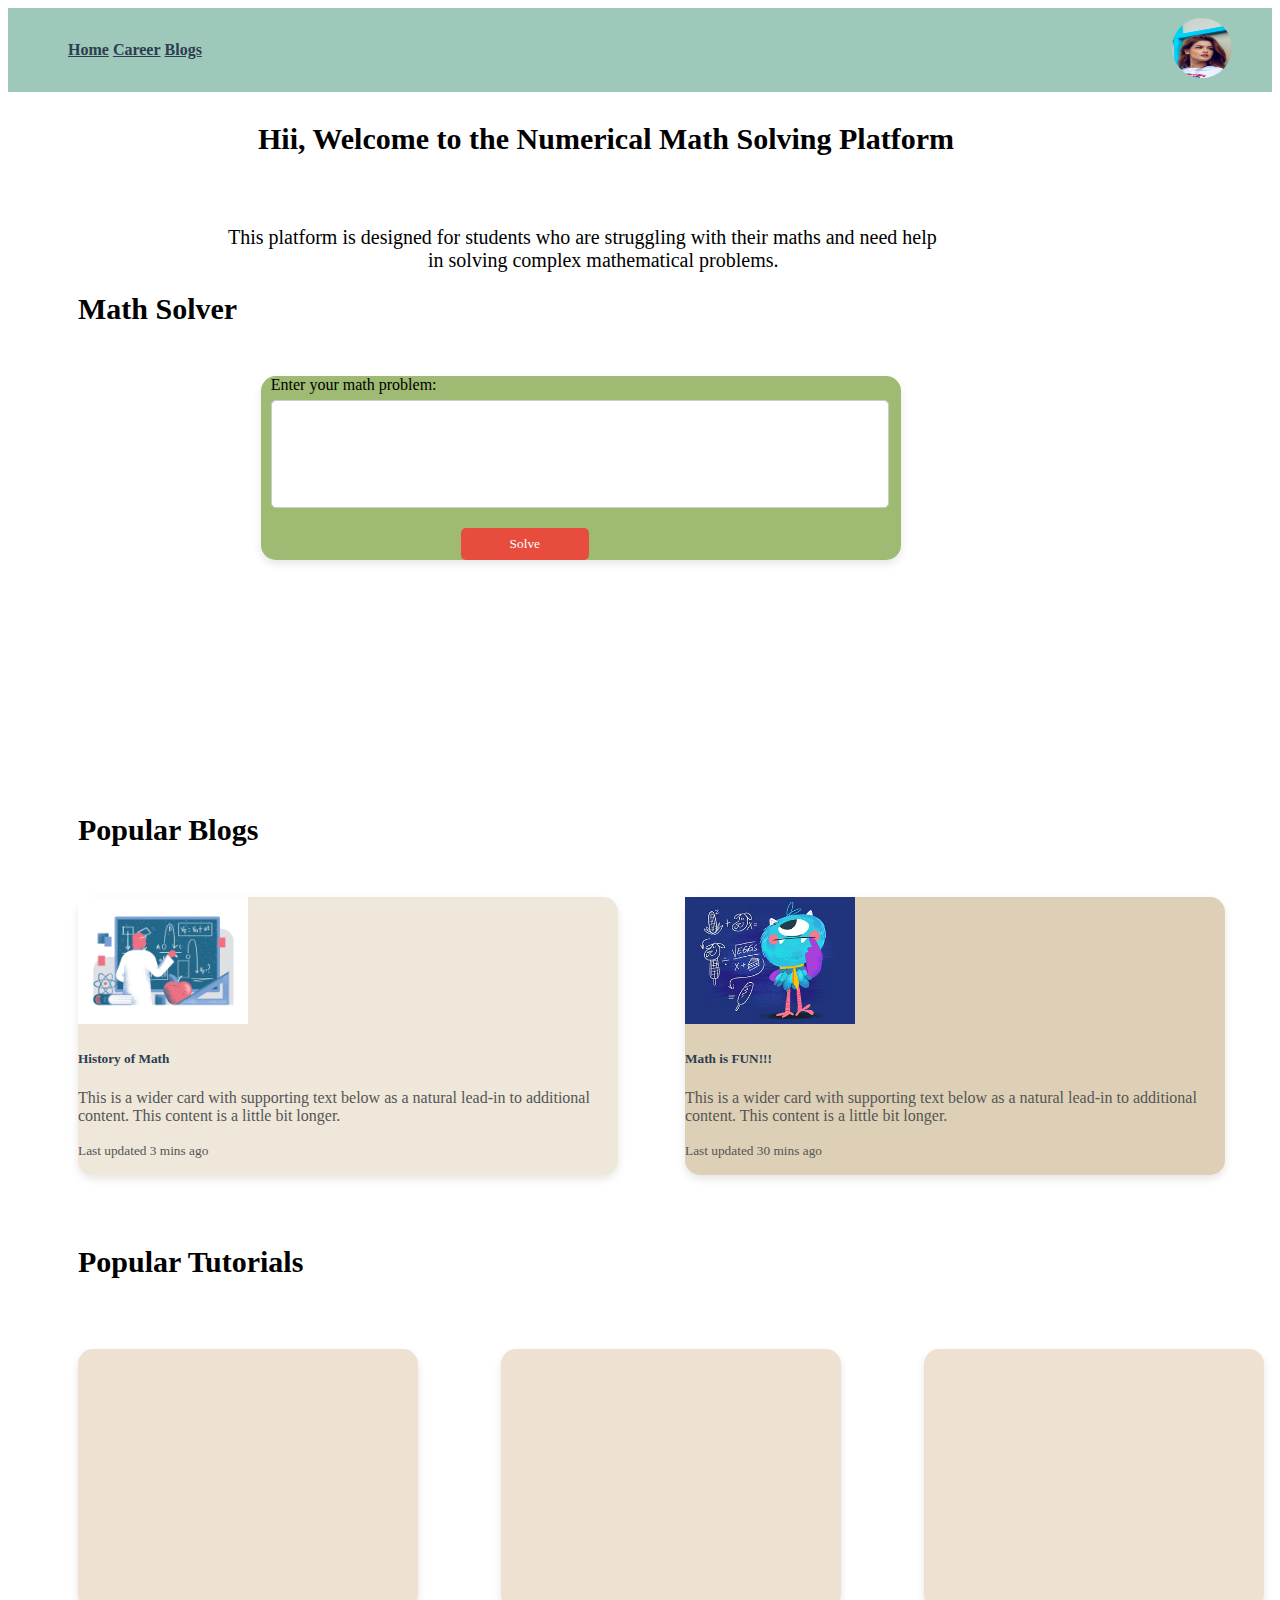
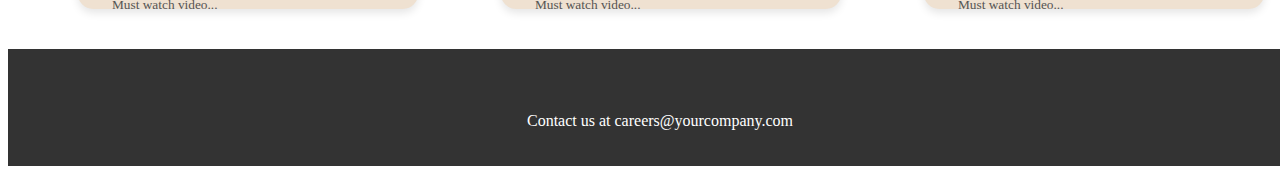
<file: index.html>
<!DOCTYPE html>
<html lang="en">
<head>
    <meta charset="UTF-8">
    <meta name="viewport" content="width=device-width, initial-scale=1.0">
    <link href="https://cdn.jsdelivr.net/npm/bootstrap@5.3.2/dist/css/bootstrap.min.css" rel="stylesheet" integrity="sha384-T3c6CoIi6uLrA9TneNEoa7RxnatzjcDSCmG1MXxSR1GAsXEV/Dwwykc2MPK8M2HN" crossorigin="anonymous">
    <link rel="stylesheet" href="https://cdnjs.cloudflare.com/ajax/libs/font-awesome/6.5.1/css/all.min.css" integrity="sha512-DTOQO9RWCH3ppGqcWaEA1BIZOC6xxalwEsw9c2QQeAIftl+Vegovlnee1c9QX4TctnWMn13TZye+giMm8e2LwA==" crossorigin="anonymous" referrerpolicy="no-referrer" />
    <link rel="stylesheet" href="css/index.css">
    <title>Math Solving Platform</title>
</head>
<body>
    <div class="navbar">
        <nav class="nav" style="margin-left: 40px;">
            <a class="nav-link active" aria-current="page" href="#">Home</a>
            <a class="nav-link" href="career.html">Career</a>
            <a class="nav-link" href="blog.html">Blogs</a>
          </nav>
    <div class="dropdown">
        <img class="dropbtn" src="images/cutiemodel.jpg" alt="Avatar" width="60" height="60">
        <div class="dropdown-content">
          <a href="settings.html">Settings</a>
          <a href="login.html">Login</a>
          <a href="registration.html">SignIn</a>
        </div>
      </div>
    </div>
    <section class="top">
        <h6>Hii, Welcome to the Numerical Math Solving Platform</h6>
        <p>This platform is designed for students who are struggling with their maths and need help <br> <span>in solving complex mathematical problems.</span></p>
    </section>
    <h5 style="font-size: 30px;margin-left: 70px;margin-top: 20px;">Math Solver</h5>
 <section class="card mb-3" style="max-width: 640px; margin: 20%; margin-top: 20px;background-color: #9FBB73;">
    <div id="inputSection">
        <label for="problem" style="margin-left: 10px;margin-top: 15px;font-family: cursive;">Enter your math problem:</label>
        <input type="text" id="problem" name="problem" style="margin-left: 10px;margin-top: 6px;height: 90px; width: 600px;">
     </div>
     <button type="submit" class="btn btn-danger" style="width: 20%; margin-left: 200px;font-family: cursive;" onclick="solveProblem()">Solve</button>
     <div id="resultSection">
        <p id="result"></p>
     </div>
 </section>
    <section class="head">
      <h5 style="font-size: 30px;">Popular Blogs</h5>
        <div class="grid-container" style="margin-top: 20px;">
            <div class="card mb-3" style="max-width: 540px;background-color: #EEE7DA;">
                <div class="row g-0">
                  <div class="col-md-4">
                    <img src="images/sector.jpg" style="width: 170px;" class="img-fluid rounded-start mt-3 ms-3" alt="...">
                  </div>
                  <div class="col-md-8">
                    <div class="card-body">
                      <h5 class="card-title ms-3" style="font-family: cursive;">History of Math</h5>
                      <p class="card-text ms-3" style="font-family: cursive;">This is a wider card with supporting text below as a natural lead-in to additional content. This content is a little bit longer.</p>
                      <p class="card-text"><small class="text-body-secondary ms-3" style="font-family: cursive;">Last updated 3 mins ago</small></p>
                    </div>
                  </div>
                </div>
                
              </div>
              <div class="card mb-3" style="max-width: 540px;background-color: #DED0B6;">
                <div class="row g-0">
                  <div class="col-md-4">
                    <img src="images/card.jpg" style="width: 170px;" class="img-fluid rounded-start mt-3 ms-3" alt="...">
                  </div>
                  <div class="col-md-8">
                    <div class="card-body">
                      <h5 class="card-title ms-3" style="font-family: cursive;">Math is FUN!!!</h5>
                      <p class="card-text ms-3" style="font-family: cursive;">This is a wider card with supporting text below as a natural lead-in to additional content. This content is a little bit longer.</p>
                      <p class="card-text"><small class="text-body-secondary ms-3" style="font-family: cursive;">Last updated 30 mins ago</small></p>
                    </div>
                  </div>
                </div>
              </div>
          
        </div>
    </section>
 <section style="margin-bottom: 20px;">
  <h5 style="font-size: 30px;margin-left: 70px;margin-top: 50px;">Popular Tutorials</h5>
  <div class="video">
    <div class="card mb-3" style="max-width: 340px;height: 260px;margin-left: 70px; margin-top: 20px; background-color: #EFE1D1;">
      <iframe
          width="80%"
          height="200px"
          src="https://www.youtube.com/embed/BcOPKQAZcn0"
          frameborder="0"
          allowfullscreen
      ></iframe>
      <p class="card-text"><small class="text-body-secondary" style="font-family: cursive;margin-left: 34px;">Must watch video...</small></p>
  </div>
  <div class="card mb-3" style="max-width: 340px;height: 260px;margin-left: 70px; margin-top: 20px; background-color: #EFE1D1;">
      <iframe
          width="80%"
          height="200px"
          src="https://www.youtube.com/embed/gf0-OEvLHG4"
          frameborder="0"
          allowfullscreen
      ></iframe>
      <p class="card-text"><small class="text-body-secondary" style="font-family: cursive;margin-left: 34px;">Must watch video...</small></p>
  </div>
  <div class="card mb-3" style="max-width: 340px;height: 260px;margin-left: 70px; margin-top: 20px; background-color: #EFE1D1;">
      <iframe
          width="80%"
          height="200px"
          src="https://www.youtube.com/embed/fiVgwEgc-DY"
          frameborder="0"
          allowfullscreen
      ></iframe>
      <p class="card-text"><small class="text-body-secondary" style="font-family: cursive;margin-left: 34px;">Must watch video...</small></p>
  </div>
  </div>
</section>

 <footer>
  <div class="social-media">
      <a href="#" target="_blank"><i class="fab fa-facebook-f"></i></a>
      <a href="#" target="_blank"><i class="fab fa-twitter"></i></a>
      <a href="#" target="_blank"><i class="fab fa-linkedin-in"></i></a>
      <a href="#" target="_blank"><i class="fab fa-instagram"></i></a>
  </div>
  <p>Contact us at careers@yourcompany.com</p>
</footer>

    <!-- script -->
    <script src="https://cdn.jsdelivr.net/npm/bootstrap@5.3.2/dist/js/bootstrap.bundle.min.js" integrity="sha384-C6RzsynM9kWDrMNeT87bh95OGNyZPhcTNXj1NW7RuBCsyN/o0jlpcV8Qyq46cDfL" crossorigin="anonymous">

// solve the problem
function solveProblem() {
 const problem = document.getElementById('problem').value;
 const result = eval(problem);
 document.getElementById('result').innerHTML = 'Result: ' + result;
}

// dropdown for the profile avatar
document.addEventListener('DOMContentLoaded', function() {
 const dropdowns = document.getElementsByClassName('dropdown');
 const dropdownArray = Array.prototype.slice.call(dropdowns, 0);

 dropdownArray.forEach(function(dropdown) {
    dropdown.addEventListener('mouseover', function() {
      this.getElementsByClassName('dropdown-content')[0].style.display = 'block';
    });
    dropdown.addEventListener('mouseout', function() {
      this.getElementsByClassName('dropdown-content')[0].style.display = 'none';
    });
 });
});

    </script>

    
</body>
</html>
</file>
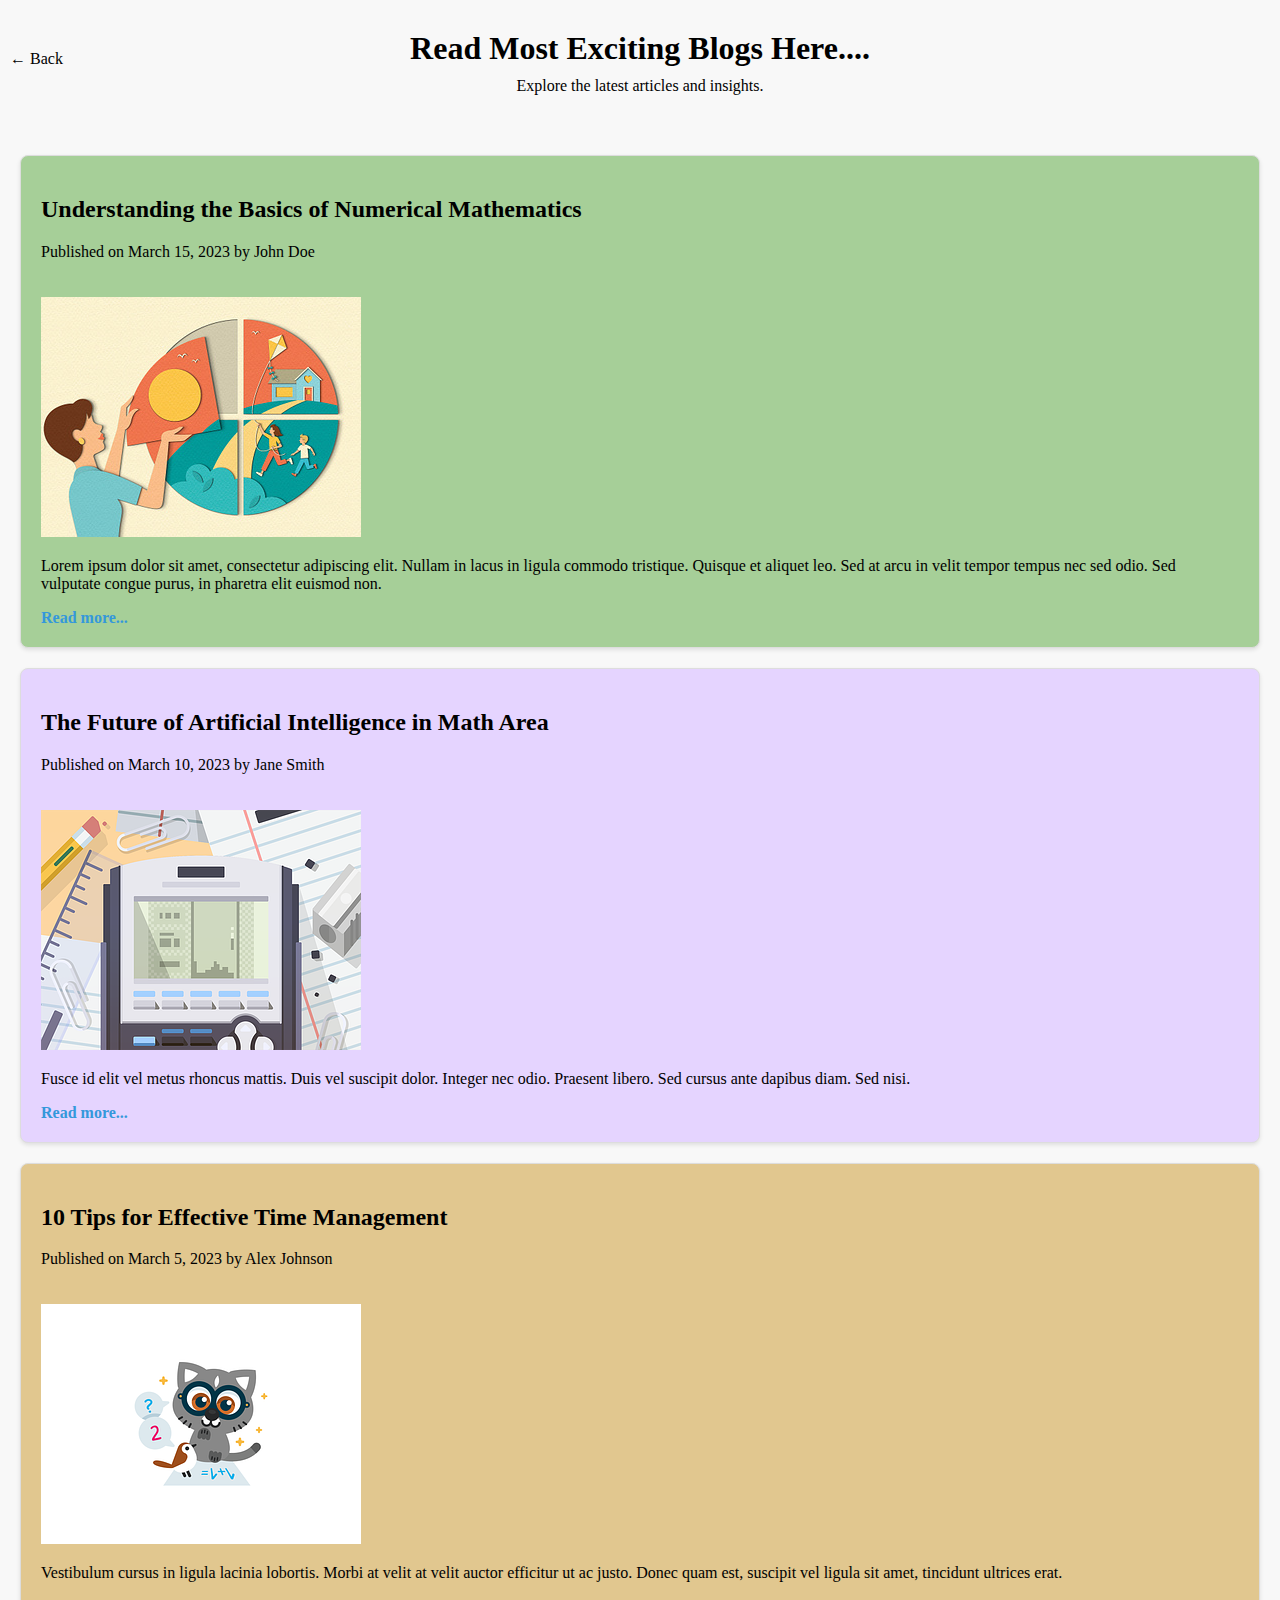
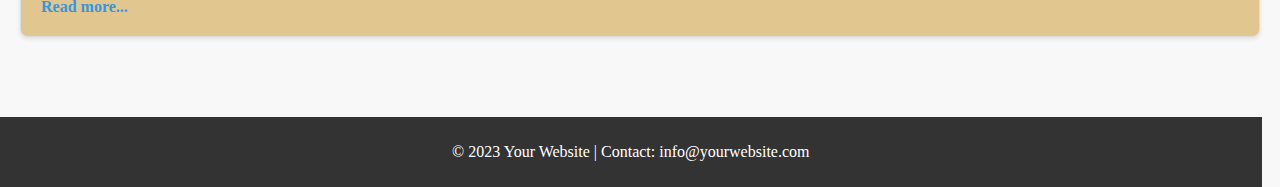
<file: blog.html>
<!DOCTYPE html>
<html lang="en">
<head>
    <meta charset="UTF-8">
    <meta name="viewport" content="width=device-width, initial-scale=1.0">
    <link rel="stylesheet" href="css/blog.css">
    <title>Blogs - Our Website</title>
</head>
<body>

    <header>
        <a href="index.html" class="back-link">&larr; Back</a>
        <h1>Read Most Exciting Blogs Here....</h1>
        <p>Explore the latest articles and insights.</p>
    </header>

    <section class="blog-post first">
        <h2>Understanding the Basics of Numerical Mathematics</h2>
        <p class="meta">Published on March 15, 2023 by John Doe</p>
        <img src="images/math.jpg" alt="Math">
        <p>
            Lorem ipsum dolor sit amet, consectetur adipiscing elit. Nullam in lacus in ligula commodo tristique.
            Quisque et aliquet leo. Sed at arcu in velit tempor tempus nec sed odio. Sed vulputate congue purus,
            in pharetra elit euismod non.
        </p>
        <a href="#" class="read-more">Read more...</a>
    </section>

    <section class="blog-post mid">
        <h2>The Future of Artificial Intelligence in Math Area</h2>
        <p class="meta">Published on March 10, 2023 by Jane Smith</p>
        <img src="images/blog.png" alt="Blog">
        <p>
            Fusce id elit vel metus rhoncus mattis. Duis vel suscipit dolor. Integer nec odio. Praesent libero.
            Sed cursus ante dapibus diam. Sed nisi.
        </p>
        <a href="#" class="read-more">Read more...</a>
    </section>

    <section class="blog-post last">
        <h2>10 Tips for Effective Time Management</h2>
        <p class="meta">Published on March 5, 2023 by Alex Johnson</p>
        <img src="images/cat.png" alt="Time Management">
        <p>
            Vestibulum cursus in ligula lacinia lobortis. Morbi at velit at velit auctor efficitur ut ac justo.
            Donec quam est, suscipit vel ligula sit amet, tincidunt ultrices erat.
        </p>
        <a href="#" class="read-more">Read more...</a>
    </section>

    <footer>
        <p>&copy; 2023 Your Website | Contact: info@yourwebsite.com</p>
    </footer>

</body>
</html>
</file>
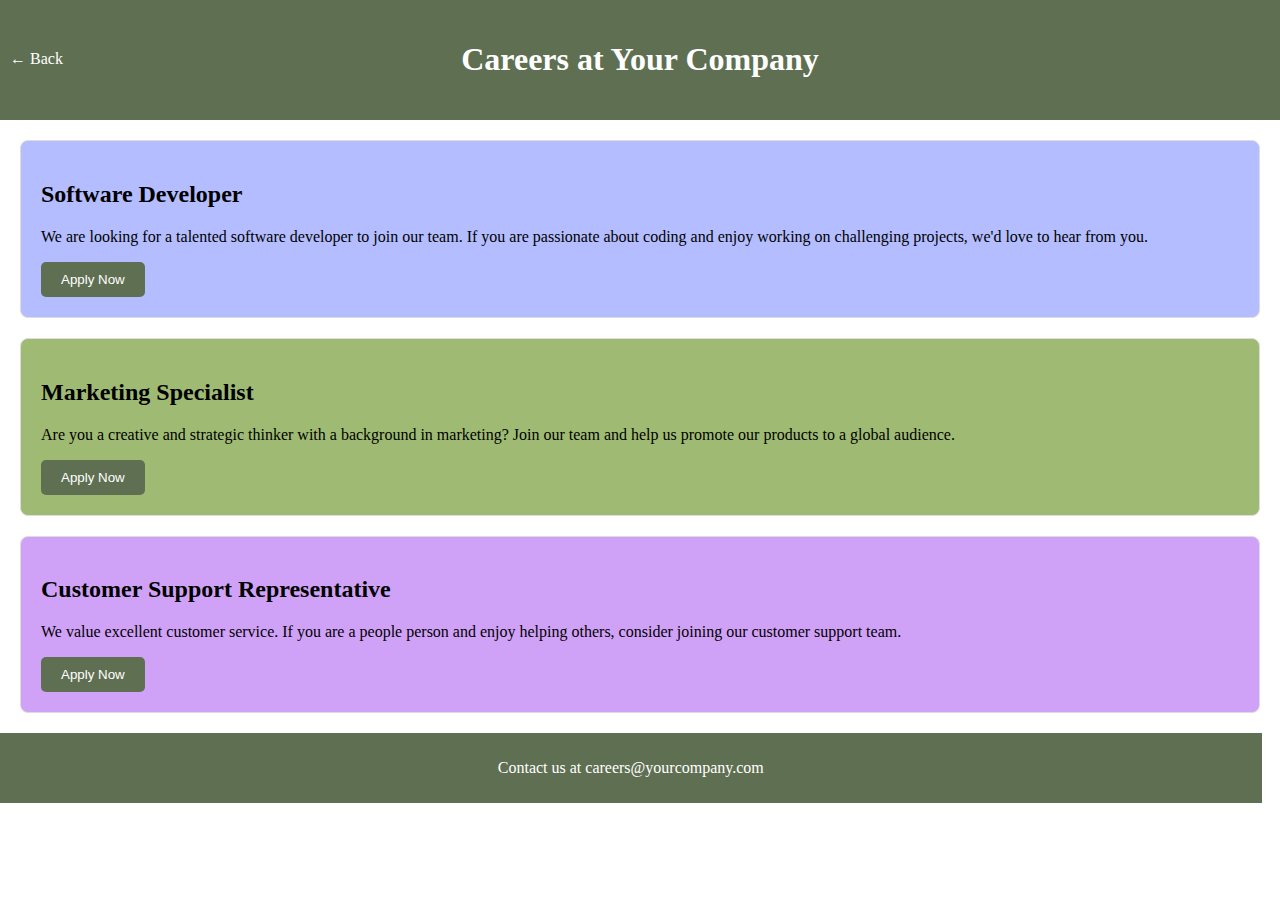
<file: career.html>
<!DOCTYPE html>
<html lang="en">
<head>
    <meta charset="UTF-8">
    <meta name="viewport" content="width=device-width, initial-scale=1.0">
    <link rel="stylesheet" href="css/career.css">
    <title>Careers at Our Company</title>
</head>
<body>

    <header>
        <a href="index.html" class="back-link">&larr; Back</a>
        <h1>Careers at Your Company</h1>
    </header>

    <section class="job-opening first">
        <h2>Software Developer</h2>
        <p>
            We are looking for a talented software developer to join our team. If you are passionate
            about coding and enjoy working on challenging projects, we'd love to hear from you.
        </p>
        <button class="apply-btn">Apply Now</button>
    </section>

    <section class="job-opening mid">
        <h2>Marketing Specialist</h2>
        <p>
            Are you a creative and strategic thinker with a background in marketing? Join our team
            and help us promote our products to a global audience.
        </p>
        <button class="apply-btn">Apply Now</button>
    </section>

    <section class="job-opening third">
        <h2>Customer Support Representative</h2>
        <p>
            We value excellent customer service. If you are a people person and enjoy helping others,
            consider joining our customer support team.
        </p>
        <button class="apply-btn">Apply Now</button>
    </section>

    <footer>
        <p>Contact us at careers@yourcompany.com</p>
    </footer>

</body>
</html>
</file>
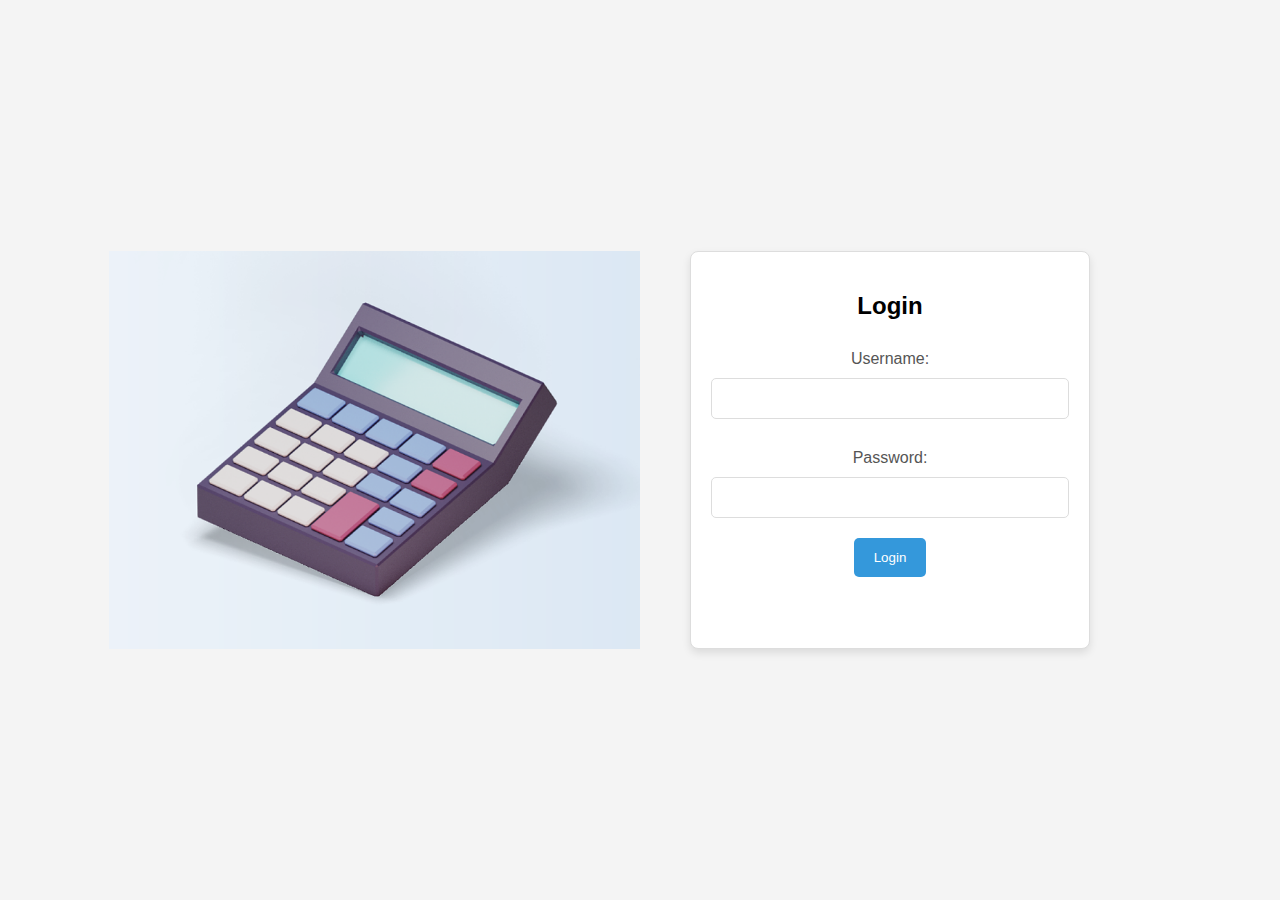
<file: login.html>
<!DOCTYPE html>
<html lang="en">
<head>
    <meta charset="UTF-8">
    <meta name="viewport" content="width=device-width, initial-scale=1.0">
    <link rel="stylesheet" href="css/login.css">
    <title>Login</title>
</head>
<body>
  
    <div class="flex">
        <img src="images/login.png" alt="">
        <div class="login-container">
            <h2>Login</h2>
            <form action="#" method="post" id="login-form">
                <label for="username">Username:</label>
                <input type="text" id="username" name="username" required>
    
                <label for="password">Password:</label>
                <input type="password" id="password" name="password" required>
    
                <button type="submit">Login</button>
            </form>
        </div>
    </div>

</body>
</html>
</file>
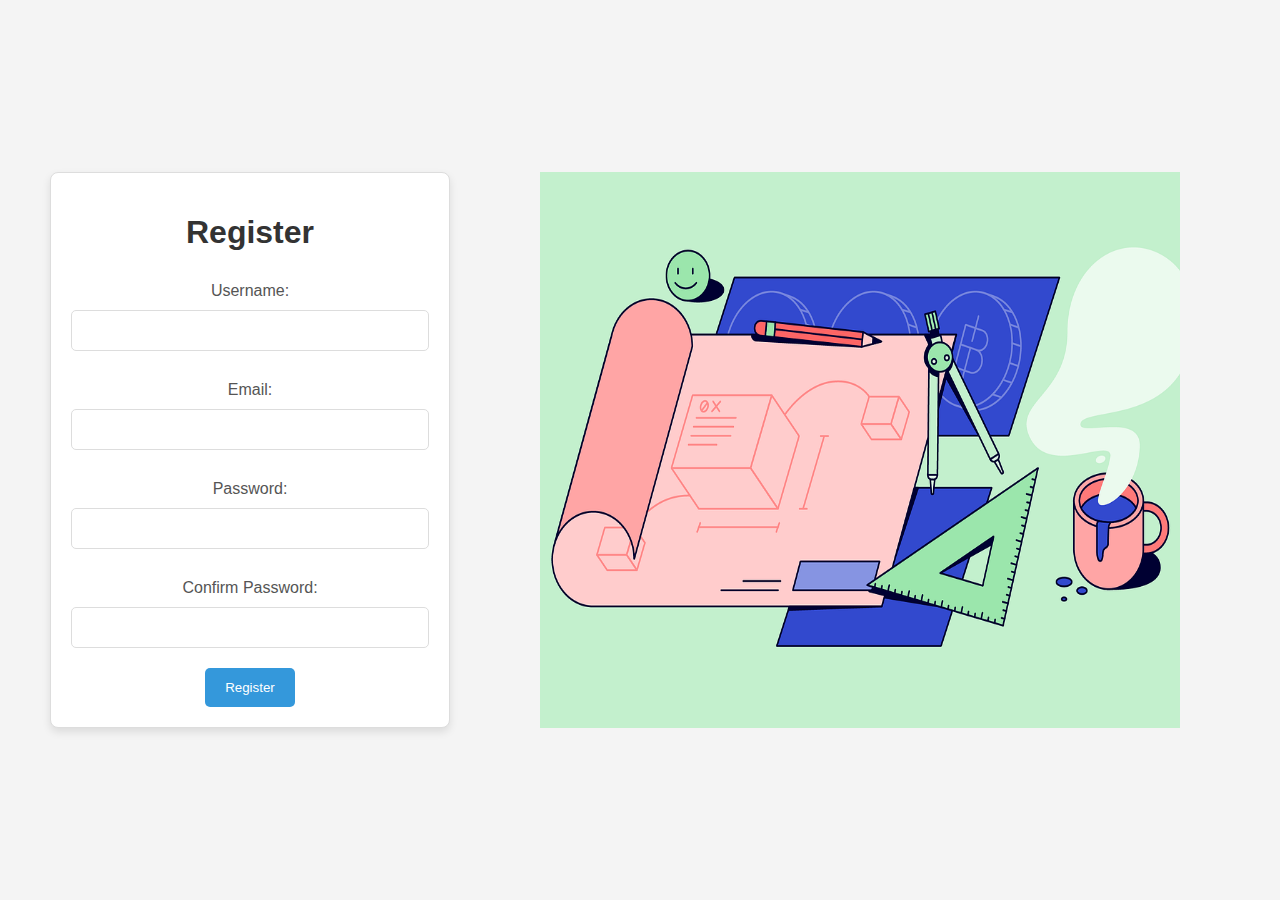
<file: registration.html>
<!DOCTYPE html>
<html lang="en">
<head>
    <meta charset="UTF-8">
    <meta name="viewport" content="width=device-width, initial-scale=1.0">
    <link rel="stylesheet" href="css/registration.css">
    <title>Registration</title>
</head>
<body>

   <div class="flex">
    <div class="registration-container">
        <h1>Register</h1>
        <form action="javascript:void(0);" onsubmit="redirectToIndex()">
            <label for="username">Username:</label>
            <input type="text" id="username" name="username" required>

            <label for="email">Email:</label>
            <input type="email" id="email" name="email" required>

            <label for="password">Password:</label>
            <input type="password" id="password" name="password" required>

            <label for="confirm-password">Confirm Password:</label>
            <input type="password" id="confirm-password" name="confirm-password" required>

            <button type="submit">Register</button>
        </form>
    </div>
    <img src="images/registration.png" alt="">
   </div>

   <script>
    function redirectToIndex() {
        alert('Registration successful! Redirecting to index.html.');
        window.location.href = 'index.html'; 
    }
</script>



</body>
</html>
</file>
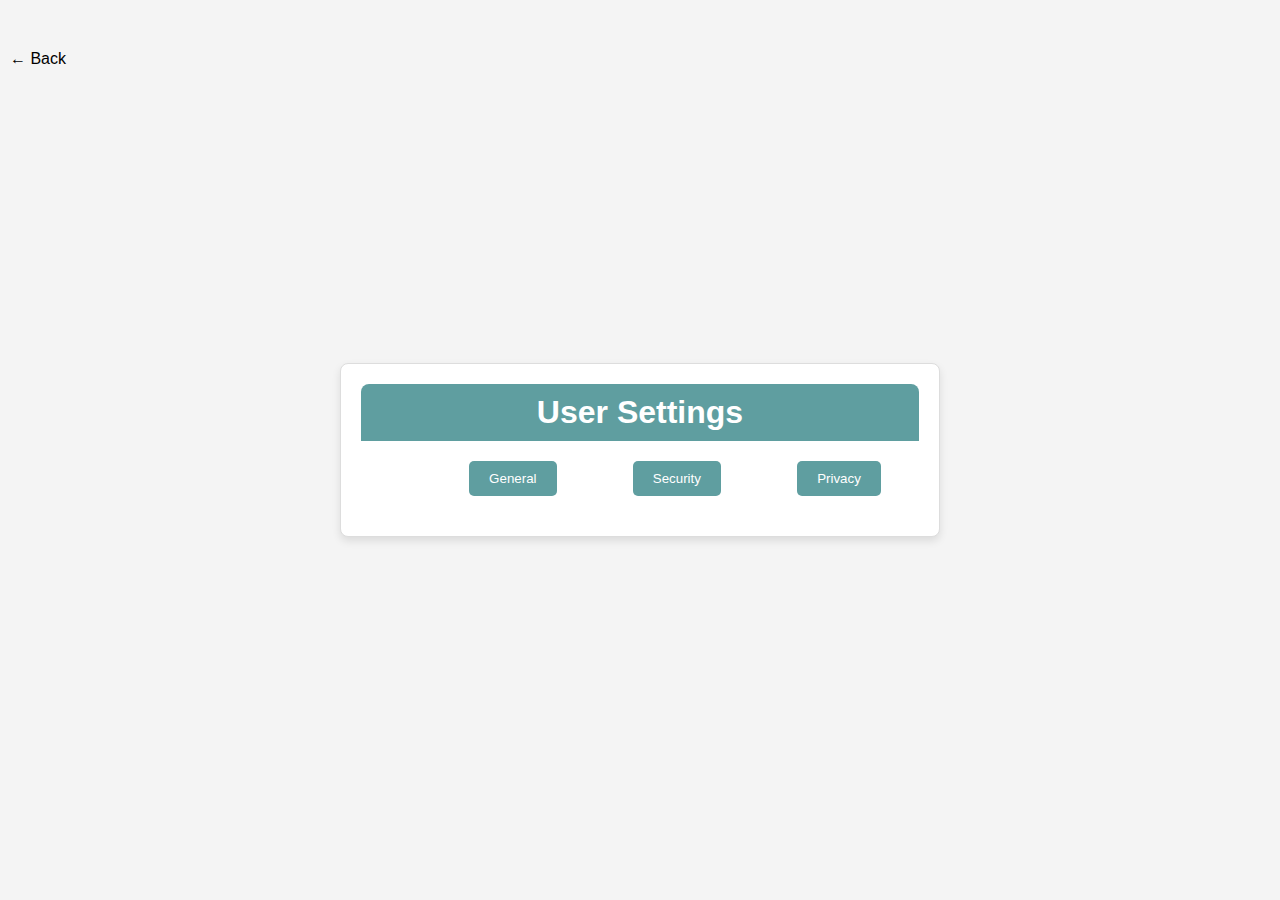
<file: settings.html>
<!DOCTYPE html>
<html lang="en">
<head>
    <meta charset="UTF-8">
    <meta name="viewport" content="width=device-width, initial-scale=1.0">
    <link rel="stylesheet" href="css/settings.css">
    <title>Settings</title>
</head>
<body>
    
    <a href="index.html" class="back-link">&larr; Back</a>
    <div class="settings-container">
        <div class="header">
            <h1 style="text-align: center ;">User Settings</h1>
        </div>

        <div class="tabs" style="margin-left: 70px;">
            <button onclick="openTab('general')">General</button>
            <button onclick="openTab('security')">Security</button>
            <button onclick="openTab('privacy')">Privacy</button>
        </div>

        <div id="general" class="tab-content"  style="margin-left: 70px;">
            <h2>General Settings</h2>
            <label for="username">Username:</label>
            <input type="text" id="username" name="username" value="" required>

            <label for="email">Email:</label>
            <input type="email" id="email" name="email" value="" required>

            <label for="language">Language:</label>
            <select id="language" name="language">
                <option value="english">English</option>
                <option value="spanish">Spanish</option>
                <option value="french">French</option>
            </select>
        </div>

        <div id="security" class="tab-content" style="margin-left: 70px;">
            <h2>Security Settings</h2>
            <label for="password">New Password:</label>
            <input type="password" id="password" name="password" placeholder="Enter new password">
        
            <label for="confirm-password">Confirm New Password:</label>
            <input type="password" id="confirm-password" name="confirm-password" placeholder="Confirm new password">
        
            <label for="two-factor-auth">Two-Factor Authentication:</label>
            <input type="checkbox" id="two-factor-auth" name="two-factor-auth">
        </div>

        <div id="privacy" class="tab-content" style="margin-left: 70px;">
            <h2>Privacy Settings</h2>
            <label for="profile-visibility">Profile Visibility:</label>
            <select id="profile-visibility" name="profile-visibility">
                <option value="public">Public</option>
                <option value="private">Private</option>
            </select>

            <label for="notification-preferences">Notification Preferences:</label>
            <input type="checkbox" id="notification-preferences" name="notification-preferences">
                </div>
    </div>

    <script>
        function openTab(tabName) {
            var i, tabContent;
            tabContent = document.getElementsByClassName("tab-content");
            for (i = 0; i < tabContent.length; i++) {
                tabContent[i].style.display = "none";
            }
            document.getElementById(tabName).style.display = "block";
        }
    </script>

</body>
</html>
</file>
<file: css/index.css>
/* body{
    background-color: #9EC8B9;
} */
.navbar .nav a{
    color: #2c3e50;
    font-weight: bold;
    font-family: cursive;
}
.navbar {
    display: flex;
    justify-content: space-between;
    align-items: center;
    padding: 10px 20px;
    background-color: #9EC8B9; 
}

.navbar img {
    cursor: pointer;
    margin-left: 10px;
    margin-right: 20px;
    border-radius: 50%;
}

.navbar h4 {
    margin: 0;
    font-size: 18px;
    font-weight: bold;
    color: black; 
}

h6{
    margin-left: 250px;
    font-size: 30px;
    margin-top: 30px;
    font-weight: bold;
    font-family: cursive;
}

.top p{
    margin-left: 220px;
    font-size: 20px;
    font-weight: 300;
    margin-top: 15px;
    font-family: cursive;
}

.top span{
    margin-left: 200px;
}

.head{
    margin-top: 50px;
    margin-left: 70px;
}

.grid-container {
    display: grid;
    grid-template-columns: repeat(2, 1fr);
    gap: 20px;
}

.video{
    display: grid;
    grid-template-columns: repeat(3, 1fr);
    gap: 5px;  
}

#inputSection {
    margin-bottom: 20px;
   }
 

#problem {
    width: 80%;
    padding: 8px;
    border: 1px solid #ccc;
    border-radius: 5px;
}

button {
    padding: 8px 12px;
    border: none;
    border-radius: 5px;
    cursor: pointer;
    background-color: #e74c3c; /* Choose your preferred color */
    color: #fff;
    margin-left: 10px;
}

   



.dropdown {
    position: relative;
    display: inline-block;
}

.dropdown-content {
    display: none;
    position: absolute;
    background-color: #fff;
    box-shadow: 0px 8px 16px 0px rgba(0, 0, 0, 0.2);
    z-index: 1;
    border-radius: 5px;
}

.dropdown-content a {
    color: #333;
    padding: 12px 16px;
    text-decoration: none;
    display: block;
}

.dropdown-content a:hover {
    background-color: #f1f1f1;
}

.dropdown:hover .dropdown-content {
    display: block;
}

.dropdown:hover .dropbtn {
    background-color: #e74c3c; 
}


   .card {
    box-shadow: 0 4px 8px rgba(0, 0, 0, 0.1);
    border-radius: 15px;
    margin-bottom: 20px;
}

.card-title {
    color: #2c3e50; 
}

.card-text {
    color: #555;
}

iframe{
    margin-left: 34px;
    margin-top: 16px;
    border-radius: 5%;
    margin-bottom: 10px;
}




/* Footer Styles */
footer {
    background-color: #333;
    color: #fff;
    text-align: center;
    padding: 20px;
    width: 100%;
}

.social-media {
    margin-bottom: 10px;
}

.social-media a {
    color: #fff;
    text-decoration: none;
    font-size: 24px;
    margin: 0 10px;
}
</file>
<file: css/blog.css>
body {
    font-family: cursive;
    margin: 0;
    padding: 0;
    background-color: #f8f8f8;
}

header {
    color: black;
    text-align: center;
    padding: 30px;
}

header h1 {
    margin: 0;
}

header p {
    margin: 10px 0;
}

.blog-post {
    background-color: #fff;
    margin: 20px;
    padding: 20px;
    border: 1px solid #ddd;
    border-radius: 8px;
    box-shadow: 0 2px 4px rgba(0, 0, 0, 0.1);
}

.blog-post h2 {
    color: black;
}

.blog-post .meta {
    color: black;
    margin-top: 5px;
}

.blog-post img {
    max-width: 100%;
    height: auto;
    margin-top: 20px;
}

.blog-post p {
    color: black;
}

.read-more {
    display: block;
    margin-top: 10px;
    color: #3498db;
    text-decoration: none;
    font-weight: bold;
}

.read-more:hover {
    text-decoration: underline;
}

footer {
    background-color: #333;
    color: #fff;
    text-align: center;
    padding: 10px;
    width: 97%;
}

.first{
    background-color: #A6CF98;
}

.mid{
    background-color: #E5D4FF;
}
.last{
    margin-bottom: 80px;
    background-color: #E1C78F;
}

.back-link {
    text-decoration: none;
    color: black;
    font-size: 16px;
    position: absolute; 
    left: 10px; 
    top: 50px; 
}
</file>
<file: css/career.css>
body {
    font-family: cursive;
    margin: 0;
    padding: 0;
}


header {
    background-color: #5F6F52;
    color: #fff;
    text-align: center;
    padding: 20px;
}

.job-opening {
    margin: 20px;
    padding: 20px;
    border: 1px solid #ddd;
    border-radius: 8px;
}

.apply-btn {
    background-color: #5F6F52;
    color: #fff;
    padding: 10px 20px;
    border: none;
    border-radius: 5px;
    cursor: pointer;
}
.last-job {
    margin-bottom: 80px; 
}

.first{
    background-color: #B4BDFF;
}

.mid{
    background-color: #9FBB73;
}

.third{
    background-color: #D0A2F7;
}
.apply-btn:hover {
    background-color: #5F6F52;
}

footer {
    background-color: #5F6F52;
    color: #fff;
    text-align: center;
    padding: 10px;
    width: 97%;
}

.back-link {
    text-decoration: none;
    color: #fff;
    font-size: 16px;
    position: absolute; 
    left: 10px; 
    top: 50px; 
}
</file>
<file: css/login.css>
body {
    font-family: 'Segoe UI', Tahoma, Geneva, Verdana, sans-serif;
    margin: 0;
    padding: 0;
    display: flex;
    align-items: center;
    justify-content: center;
    height: 100vh;
    background-color: #f4f4f4;
}

.login-container {
    background-color: #fff;
    border: 1px solid #ddd;
    border-radius: 8px;
    box-shadow: 0 4px 8px rgba(0, 0, 0, 0.1);
    padding: 20px;
    margin-left: 50px;
    text-align: center;
    max-width: 400px;
    width: 100%;
    box-sizing: border-box;
}

h1 {
    color: #333;
}

form {
    display: flex;
    flex-direction: column;
    align-items: center;
}

label {
    margin: 10px 0;
    color: #555;
}

input {
    width: 100%;
    padding: 12px;
    margin-bottom: 20px;
    border: 1px solid #ddd;
    border-radius: 5px;
    box-sizing: border-box;
}
.flex{
 display: flex;
}

.flex img{
    width: 50%;
}
button {
    background-color: #3498db;
    color: #fff;
    padding: 12px 20px;
    border: none;
    border-radius: 5px;
    cursor: pointer;
    transition: background-color 0.3s;
}

button:hover {
    background-color: #2980b9;
}


@media (max-width: 400px) {
    input, button {
        width: 100%;
    }
}
</file>
<file: css/registration.css>
body {
    font-family: 'Segoe UI', Tahoma, Geneva, Verdana, sans-serif;
    margin: 0;
    padding: 0;
    display: flex;
    align-items: center;
    justify-content: center;
    height: 100vh;
    background-color: #f4f4f4;
}

.flex{
    display: flex;
   }
   
   .flex img{
       width: 50%;
       margin-left: 90px;
   }

.registration-container {
    background-color: #fff;
    border: 1px solid #ddd;
    border-radius: 8px;
    box-shadow: 0 4px 8px rgba(0, 0, 0, 0.1);
    padding: 20px;
    text-align: center;
    margin-left: 50px;
    max-width: 400px;
    width: 100%;
    box-sizing: border-box;
}

h1 {
    color: #333;
}

form {
    display: flex;
    flex-direction: column;
    align-items: center;
}

label {
    margin: 10px 0;
    color: #555;
}

input {
    width: 100%;
    padding: 12px;
    margin-bottom: 20px;
    border: 1px solid #ddd;
    border-radius: 5px;
    box-sizing: border-box;
}

button {
    background-color: #3498db;
    color: #fff;
    padding: 12px 20px;
    border: none;
    border-radius: 5px;
    cursor: pointer;
    transition: background-color 0.3s;
}

button:hover {
    background-color: #2980b9;
}

/* Add styles for better mobile responsiveness */
@media (max-width: 400px) {
    input, button {
        width: 100%;
    }
}
</file>
<file: css/settings.css>
body {
    font-family: 'Segoe UI', Tahoma, Geneva, Verdana, sans-serif;
    margin: 0;
    padding: 0;
    display: flex;
    align-items: center;
    justify-content: center;
    height: 100vh;
    background-color: #f4f4f4;
}

.settings-container {
    background-color: #fff;
    border: 1px solid #ddd;
    border-radius: 8px;
    box-shadow: 0 4px 8px rgba(0, 0, 0, 0.1);
    padding: 20px;
    text-align: left; /* Align text to the left */
    max-width: 600px;
    width: 100%;
    box-sizing: border-box;
}

.header {
    background-color: cadetblue;
    color: #fff;
    padding: 10px;
    border-radius: 8px 8px 0 0;
}

.header h1 {
    margin: 0;
}

.tabs {
    display: flex;
    justify-content: space-around;
    margin: 20px 0;
}

button {
    background-color: cadetblue;
    color: #fff;
    border: none;
    padding: 10px 20px;
    cursor: pointer;
    border-radius: 5px;
}

button:hover {
    background-color: #2980b9;
}

.tab-content {
    display: none;
    margin-top: 20px; 
}

/* Additional styling for settings options */
.tab-content label {
    display: block;
    margin-bottom: 10px;
}

.tab-content input,
.tab-content select {
    width: 100%;
    padding: 10px;
    border: 1px solid #ddd;
    border-radius: 5px;
    box-sizing: border-box;
    margin-bottom: 15px;
}

.tab-content button {
    background-color: cadetblue;
    color: #fff;
    border: none;
    padding: 10px 20px;
    cursor: pointer;
    border-radius: 5px;
    display: inline-block; 
}

.tab-content button:hover {
    background-color: #2980b9;
}

.back-link {
    text-decoration: none;
    color: black;
    font-size: 16px;
    position: absolute; 
    left: 10px; 
    top: 50px; 
}
</file>
